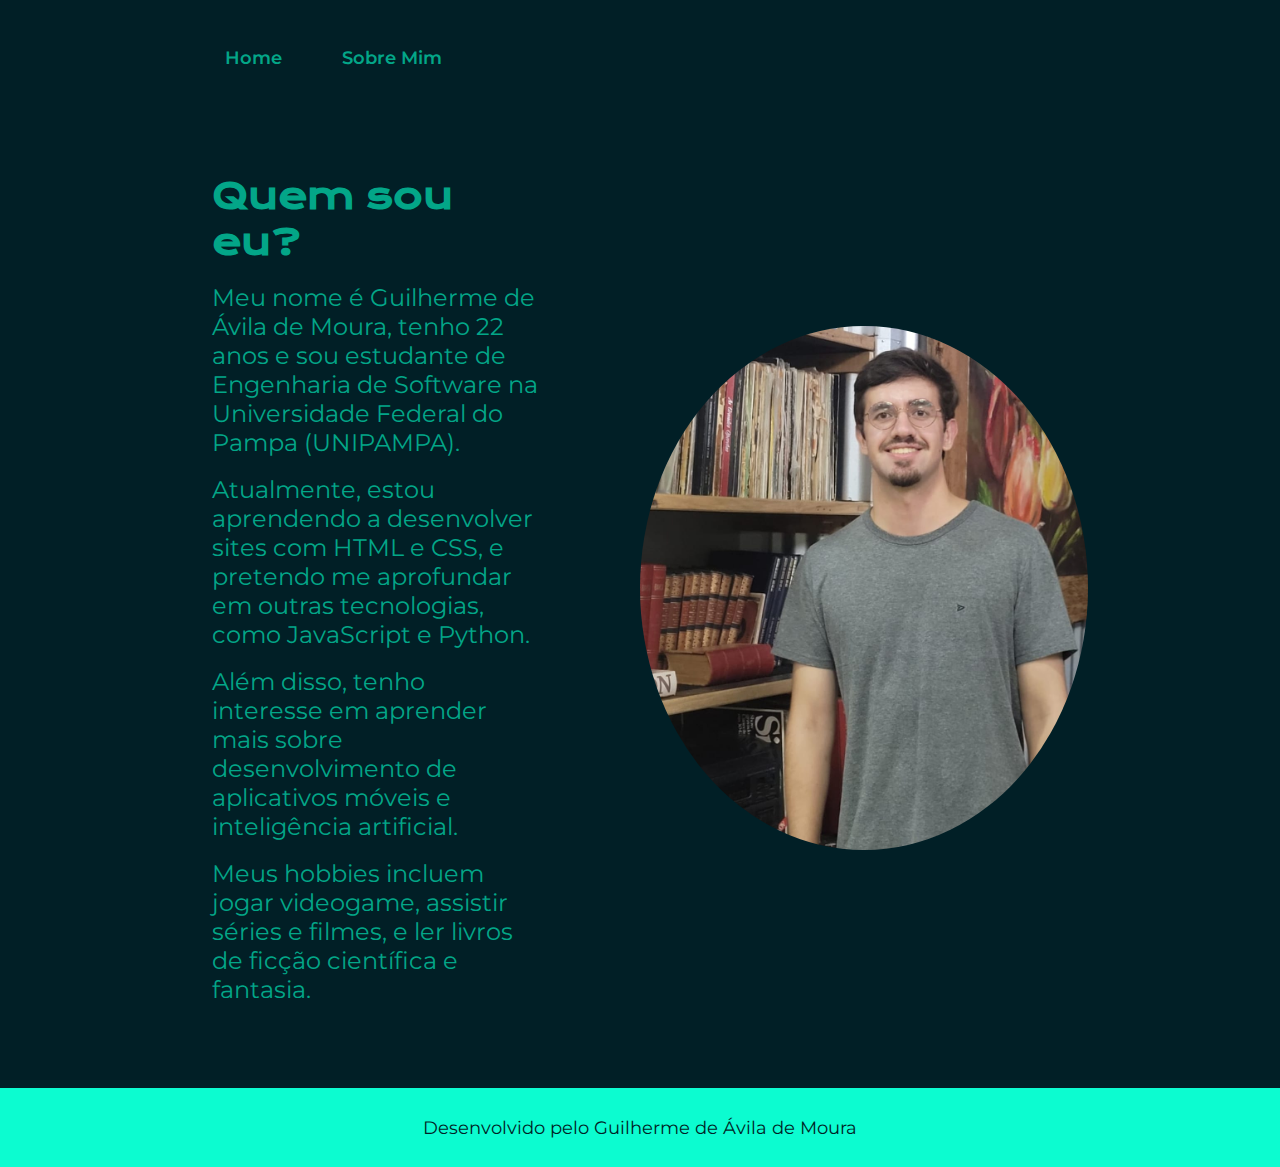
<file: about.html>
<!DOCTYPE html>
<html lang="pt">
<head>
    <meta charset="UTF-8">
    <meta name="viewport" content="width=device-width, initial-scale=1.0">
    <title>Sobre Mim</title>
    <link rel="stylesheet" href="./styles/style.css">
</head>
<body>
    <header class="cabecalho">
        <nav class="cabecalho-menu">
            <a class="menu-link" href="index.html">Home</a>
            <a class="menu-link" href="about.html">Sobre Mim</a>
        </nav>
    </header>
    <main class="principal">
        <section class="conteudo">
            <h1>Quem sou eu?</h1>
            <br>
            <p class="texto">Meu nome é Guilherme de Ávila de Moura, tenho 22 anos e sou estudante de Engenharia de Software na Universidade Federal do Pampa (UNIPAMPA).</p>
            <br>
            <p class="texto">Atualmente, estou aprendendo a desenvolver sites com HTML e CSS, e pretendo me aprofundar em outras tecnologias, como JavaScript e Python.</p>
            <br>
            <p class="texto">Além disso, tenho interesse em aprender mais sobre desenvolvimento de aplicativos móveis e inteligência artificial.</p>
            <br>
            <p class="texto">Meus hobbies incluem jogar videogame, assistir séries e filmes, e ler livros de ficção científica e fantasia.</p>
        </section>
        <img class="img-principal" src="minha-foto.jpeg" alt="Foto de um homem branco de óculos">
    </main>
    <footer class="rodape">
        <p>Desenvolvido pelo Guilherme de Ávila de Moura</p>
    </footer>
</body>
</html>
</file>
<file: styles/style.css>
@import url('https://fonts.googleapis.com/css2?family=Krona+One&display=swap');
@import url('https://fonts.googleapis.com/css2?family=Krona+One&family=Montserrat:ital,wght@0,100..900;1,100..900&display=swap');
:root {
    --cor-primaria: #03A688;
    --cor-destaque: #0cfcd0;
    --cor-fundo: #011F26;
    --cor-hover: #2d2d2d;
    --cor-clara: #F6F6F6;
}

* {
    margin: 0;
    padding: 0;
    box-sizing: border-box;
}
body{
    background-color: var(--cor-fundo);
    color: var(--cor-primaria);
}
.cabecalho{
    padding: 2% 0% 0% 16%;
}
.cabecalho-menu{
    display: flex;
    gap: 1.25rem;
    align-items: center;
}
.menu-link{
    font-family: 'Montserrat', sans-serif;
    padding: 1.25rem;
    font-size: 1.13rem;
    font-weight: 600;
    color: var(--cor-primaria);
    text-decoration: none;
}
.principal{
    padding: 5% 15%;
    display: flex;
    align-items: center;
    justify-content: space-between;
    gap: 82px;
}
span{
    color: var(--cor-destaque);
}
.conteudo{
    margin: 1.25rem;
    box-sizing: border-box;
    width: 50%;
}
h1{
    font-size: 2.25rem;
    font-family: "Krona One", sans-serif;
    font-style: normal;
}
.texto{
    font-size: 1.5rem;
    font-family: "Montserrat", sans-serif;
}
.redes-sociais{
    display: flex;
    flex-direction: column;
    align-items: center;
    gap: 0.56rem;
}
h2{
    font-size: 1.25rem;
    font-family: "Krona One", sans-serif;
    font-style: normal;
    color: var(--cor-destaque);
    margin: 0.63rem;
    font-weight: 600;
}
.rede-social{
    display: flex;
    justify-content: center;
    gap: 1rem;
    color: var(--cor-clara);
    border: 2px solid var(--cor-destaque);
    padding: 0.88rem;
    width: 70%;
    font-weight: 600;
    text-align: center;
    border-radius: 1rem;
    font-size: 1.13rem;
    text-decoration: none;
    font-family: "Montserrat", sans-serif;
}
.rede-social:hover{
    background-color: var(--cor-hover);
    color: var(--cor-clara);
}
.logo{
    width: 1.56rem;
    height: 1.56rem;
}
.img-principal{
    width: 50%;
    height: auto;
    border-radius: 50%;
}
.rodape{
    background-color: var(--cor-destaque);
    padding: 1.75rem;
    text-align: center;
    align-items: center;
    color: var(--cor-fundo);
    font-family: "Montserrat", sans-serif;
    font-weight: 400;
    width: 100%;
    font-size: 1.13rem;
}

@media (max-width: 800px){
    .principal{
        flex-direction: column-reverse;
        gap: 1.25rem;
    }
    .conteudo{
        width: auto;
    }
    .img-principal{
        width: 100%;
    }
    .cabecalho{
        padding: 10%;
    }
    .cabecalho-menu{
        justify-content: center;
    }
    .menu-link{
        font-size: 1rem;
    }
    .texto{
        font-size: 1.25rem;
    }
    .rede-social{
        font-size: 1rem;
    }
    .logo{
        width: 1.25rem;
        height: 1.25rem;
    }
    .rodape{
        font-size: 1rem;
    }
}
</file>
